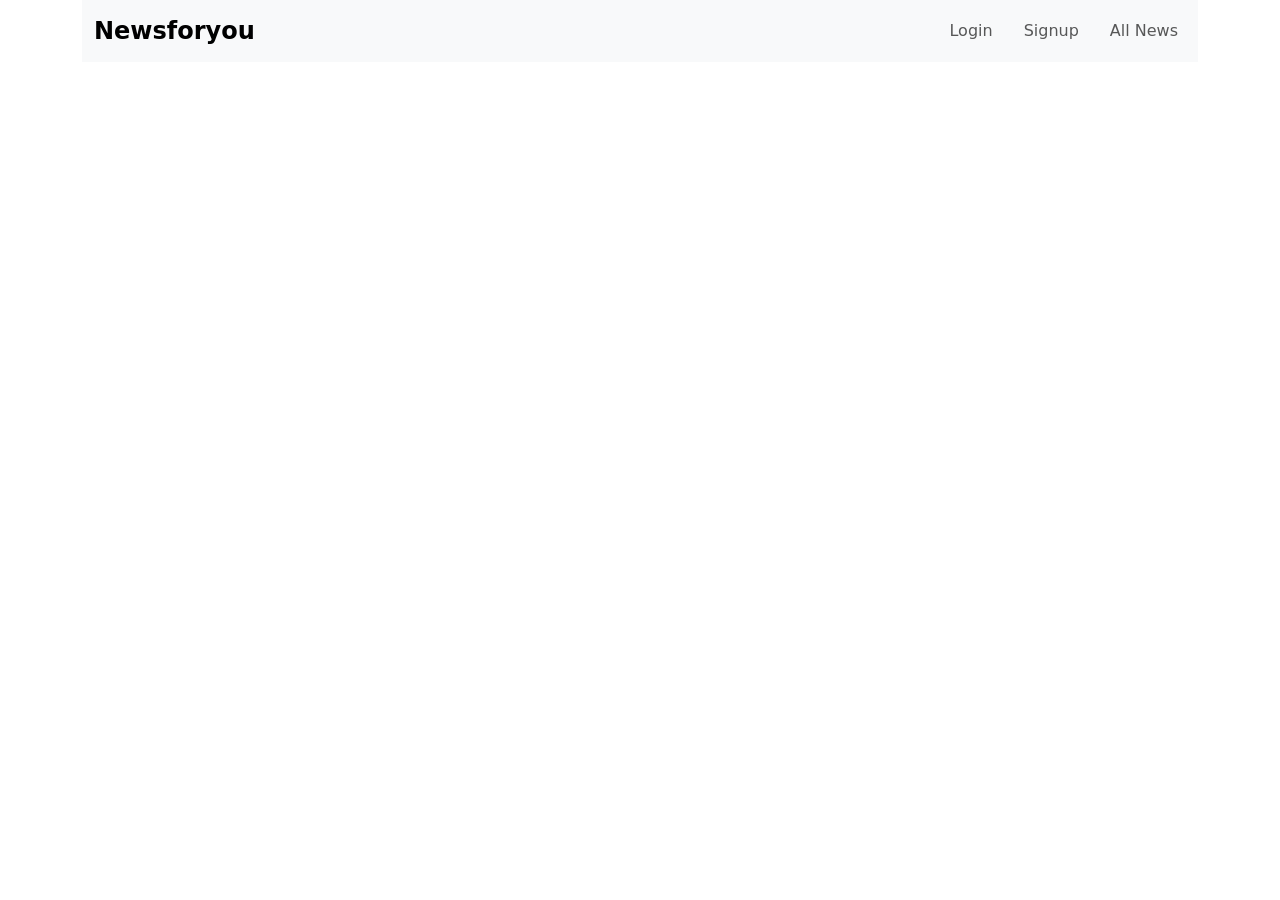
<file: NewsForYouFrontend/Index.html>
<!DOCTYPE html>
<html lang="en">

<head>
    <meta charset="UTF-8">
    <meta name="viewport" content="width=device-width, initial-scale=1.0">
    <title>NewsForYou</title>
    <link href="https://cdn.jsdelivr.net/npm/bootstrap@5.3.3/dist/css/bootstrap.min.css" rel="stylesheet"
        integrity="sha384-QWTKZyjpPEjISv5WaRU9OFeRpok6YctnYmDr5pNlyT2bRjXh0JMhjY6hW+ALEwIH" crossorigin="anonymous">
    <script src="https://cdn.jsdelivr.net/npm/bootstrap@5.3.3/dist/js/bootstrap.bundle.min.js"
        integrity="sha384-YvpcrYf0tY3lHB60NNkmXc5s9fDVZLESaAA55NDzOxhy9GkcIdslK1eN7N6jIeHz"
        crossorigin="anonymous"></script>
    <script src="https://cdnjs.cloudflare.com/ajax/libs/jquery/3.7.1/jquery.min.js"
        integrity="sha512-v2CJ7UaYy4JwqLDIrZUI/4hqeoQieOmAZNXBeQyjo21dadnwR+8ZaIJVT8EE2iyI61OV8e6M8PP2/4hpQINQ/g=="
        crossorigin="anonymous" referrerpolicy="no-referrer"></script>
    <link rel="stylesheet" href="style.css">
</head>

<body>

    <div id="navbar"></div>

    <div class="main-content" style="margin-top: 10px;">
        <div class="sidebar">
            <div class="left-bar">
                <div class="label">
                    <center>Select Category</center>
                </div>
                <!-- <input class="form-check-input mt-0" type="checkbox" value="" aria-label="Checkbox for following text input"> -->
                <div id="multiselect">

                </div>
            </div>
        </div>
        <main id="news"></main>
    </div>

    <script src="https://cdn.jsdelivr.net/npm/@popperjs/core@2.11.8/dist/umd/popper.min.js"
        integrity="sha384-I7E8VVD/ismYTF4hNIPjVp/Zjvgyol6VFvRkX/vR+Vc4jQkC+hVqc2pM8ODewa9r"
        crossorigin="anonymous"></script>
    <script src="https://cdn.jsdelivr.net/npm/bootstrap@5.3.3/dist/js/bootstrap.min.js"
        integrity="sha384-0pUGZvbkm6XF6gxjEnlmuGrJXVbNuzT9qBBavbLwCsOGabYfZo0T0to5eqruptLy"
        crossorigin="anonymous"></script>
    <script src="Scripts/ajaxHandler.js"></script>
    <script src="Scripts/Script.js"></script>
</body>

</html>
</file>
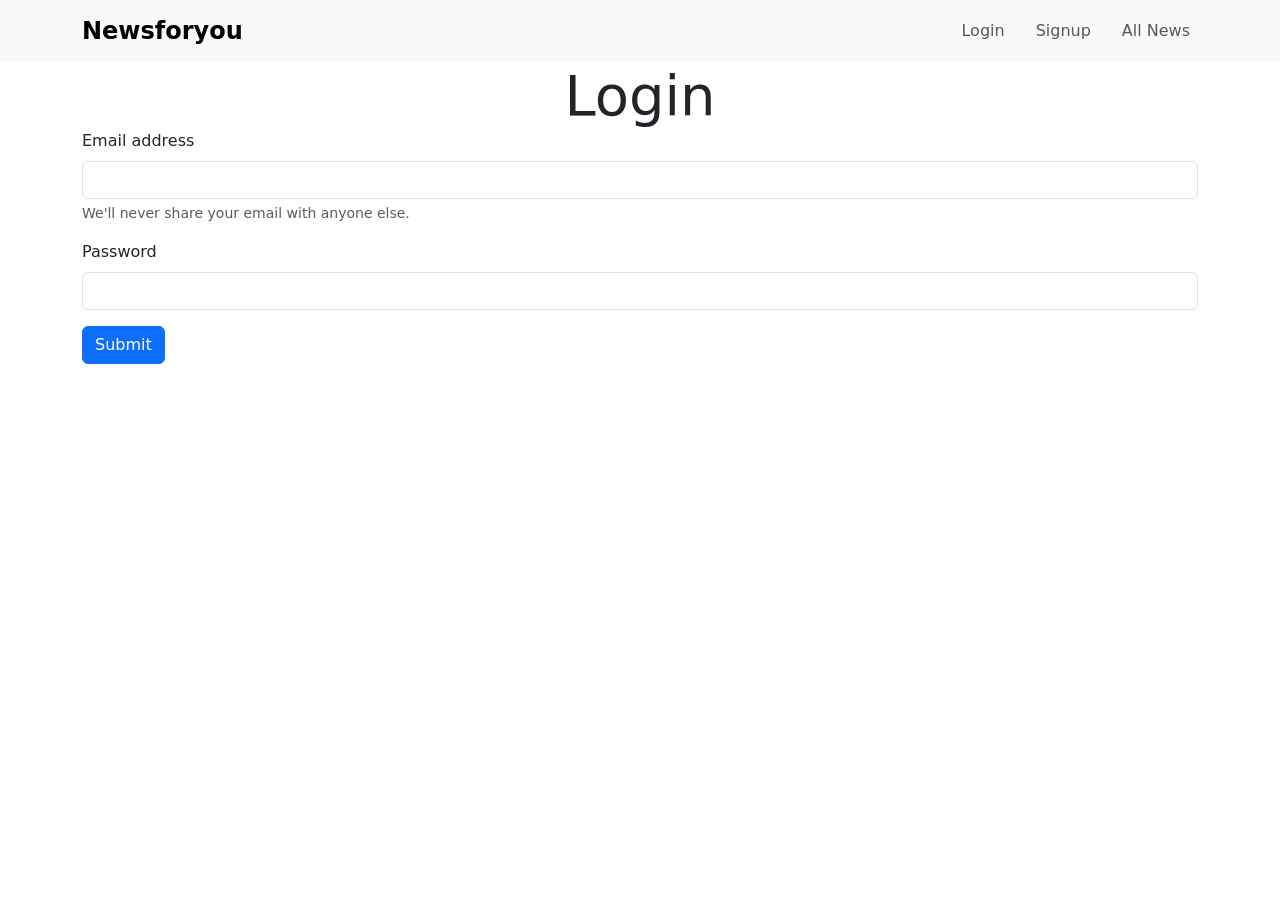
<file: NewsForYouFrontend/Login.html>
<!DOCTYPE html>
<html lang="en">
<head>
    <meta charset="UTF-8">
    <meta name="viewport" content="width=device-width, initial-scale=1.0">
    <title>Login</title>
    <link href="https://cdn.jsdelivr.net/npm/bootstrap@5.3.3/dist/css/bootstrap.min.css" rel="stylesheet"
    integrity="sha384-QWTKZyjpPEjISv5WaRU9OFeRpok6YctnYmDr5pNlyT2bRjXh0JMhjY6hW+ALEwIH" crossorigin="anonymous">
<script src="https://cdn.jsdelivr.net/npm/bootstrap@5.3.3/dist/js/bootstrap.bundle.min.js"
    integrity="sha384-YvpcrYf0tY3lHB60NNkmXc5s9fDVZLESaAA55NDzOxhy9GkcIdslK1eN7N6jIeHz"
    crossorigin="anonymous"></script>
<script src="https://cdnjs.cloudflare.com/ajax/libs/jquery/3.7.1/jquery.min.js"
    integrity="sha512-v2CJ7UaYy4JwqLDIrZUI/4hqeoQieOmAZNXBeQyjo21dadnwR+8ZaIJVT8EE2iyI61OV8e6M8PP2/4hpQINQ/g=="
    crossorigin="anonymous" referrerpolicy="no-referrer"></script>
</head>
<body>
    
    <div id="navbar"></div>

    <div class="container">
        <center class="display-4">Login</center>
        <form>
            <div class="mb-3">
              <label for="exampleInputEmail1" class="form-label">Email address</label>
              <input type="email" class="form-control" id="emailid" aria-describedby="emailHelp">
              <div id="emailHelp" class="form-text">We'll never share your email with anyone else.</div>
            </div>
            <div class="mb-3">
              <label for="exampleInputPassword1" class="form-label">Password</label>
              <input type="password" class="form-control" id="password">
            </div>
            <button type="button" class="btn btn-primary" onclick="login()">Submit</button>
        </form>
    </div>




      <script src="https://cdn.jsdelivr.net/npm/@popperjs/core@2.11.8/dist/umd/popper.min.js"
      integrity="sha384-I7E8VVD/ismYTF4hNIPjVp/Zjvgyol6VFvRkX/vR+Vc4jQkC+hVqc2pM8ODewa9r"
      crossorigin="anonymous"></script>
  <script src="https://cdn.jsdelivr.net/npm/bootstrap@5.3.3/dist/js/bootstrap.min.js"
      integrity="sha384-0pUGZvbkm6XF6gxjEnlmuGrJXVbNuzT9qBBavbLwCsOGabYfZo0T0to5eqruptLy"
      crossorigin="anonymous"></script>
      <script src="Scripts/ajaxHandler.js"></script>
      <script src="Scripts/Login.js"></script>
</body>
</html>
</file>
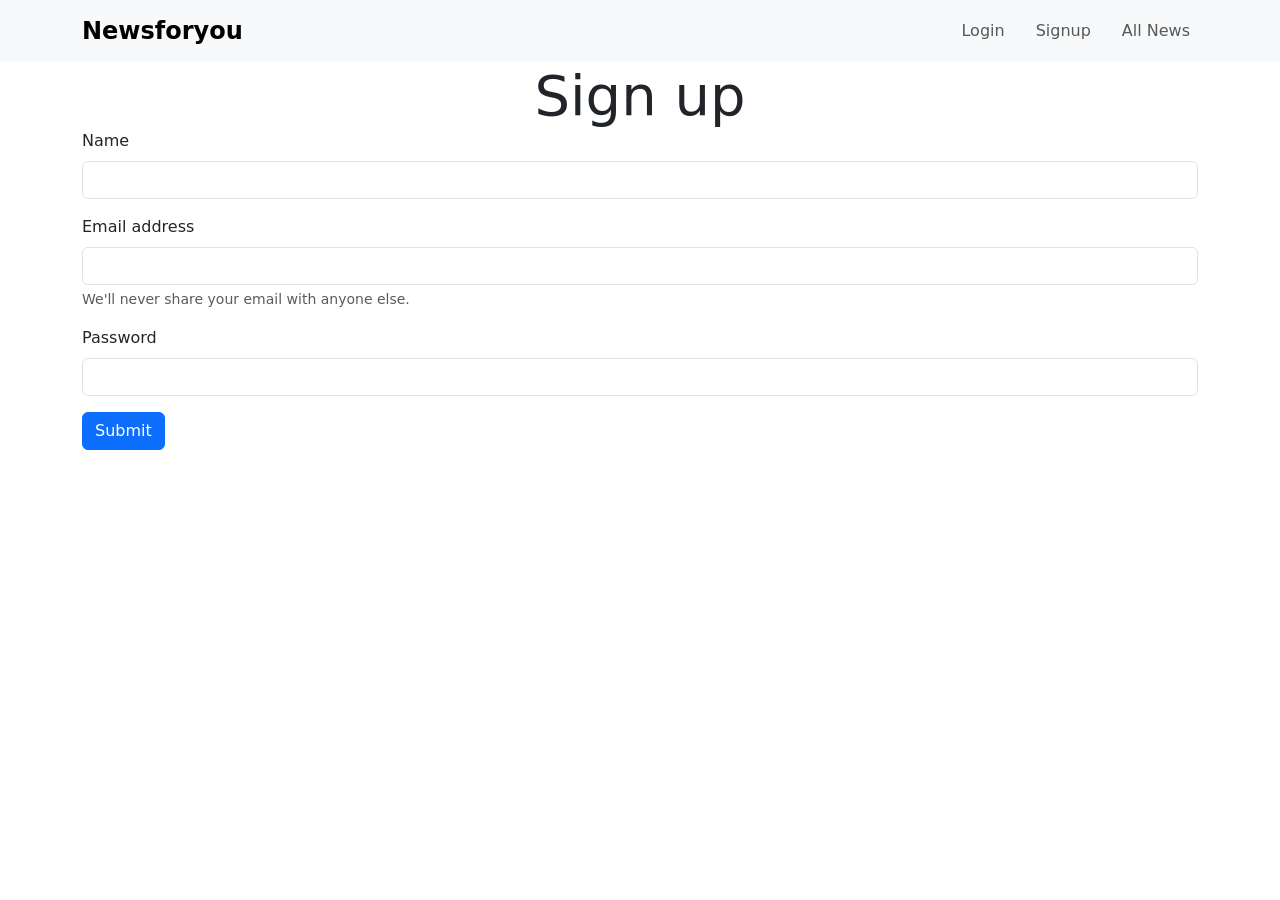
<file: NewsForYouFrontend/Signup.html>
<!DOCTYPE html>
<html lang="en">

<head>
  <meta charset="UTF-8">
  <meta name="viewport" content="width=device-width, initial-scale=1.0">
  <title>Signup</title>
  <link href="https://cdn.jsdelivr.net/npm/bootstrap@5.3.3/dist/css/bootstrap.min.css" rel="stylesheet"
    integrity="sha384-QWTKZyjpPEjISv5WaRU9OFeRpok6YctnYmDr5pNlyT2bRjXh0JMhjY6hW+ALEwIH" crossorigin="anonymous">
  <script src="https://cdn.jsdelivr.net/npm/bootstrap@5.3.3/dist/js/bootstrap.bundle.min.js"
    integrity="sha384-YvpcrYf0tY3lHB60NNkmXc5s9fDVZLESaAA55NDzOxhy9GkcIdslK1eN7N6jIeHz"
    crossorigin="anonymous"></script>
  <script src="https://cdnjs.cloudflare.com/ajax/libs/jquery/3.7.1/jquery.min.js"
    integrity="sha512-v2CJ7UaYy4JwqLDIrZUI/4hqeoQieOmAZNXBeQyjo21dadnwR+8ZaIJVT8EE2iyI61OV8e6M8PP2/4hpQINQ/g=="
    crossorigin="anonymous" referrerpolicy="no-referrer"></script>
</head>

<body>

  <div id="navbar"></div>

  <div class="container">
    <center class="display-4">Sign up</center>
    <form>
      <div class="mb-3">
        <label for="exampleInputEmail1" class="form-label">Name</label>
        <input type="text" class="form-control" id="name" aria-describedby="emailHelp">
      </div>
      <div class="mb-3">
        <label for="exampleInputEmail1" class="form-label">Email address</label>
        <input type="email" class="form-control" id="emailid" aria-describedby="emailHelp" onchange="checkEmail()">
        <div id="emailHelp" class="form-text">We'll never share your email with anyone else.</div>
      </div>
      <div class="mb-3">
        <label for="exampleInputPassword1" class="form-label">Password</label>
        <input type="password" class="form-control" id="password">
      </div>
      <button type="button" class="btn btn-primary" id="signupform" onclick="signup()">Submit</button>
    </form>
  </div>




  <script src="https://cdn.jsdelivr.net/npm/@popperjs/core@2.11.8/dist/umd/popper.min.js"
    integrity="sha384-I7E8VVD/ismYTF4hNIPjVp/Zjvgyol6VFvRkX/vR+Vc4jQkC+hVqc2pM8ODewa9r"
    crossorigin="anonymous"></script>
  <script src="https://cdn.jsdelivr.net/npm/bootstrap@5.3.3/dist/js/bootstrap.min.js"
    integrity="sha384-0pUGZvbkm6XF6gxjEnlmuGrJXVbNuzT9qBBavbLwCsOGabYfZo0T0to5eqruptLy"
    crossorigin="anonymous"></script>
    <script src="Scripts/ajaxHandler.js"></script>
  <script src="Scripts/Signup.js"></script>
</body>

</html>
</file>
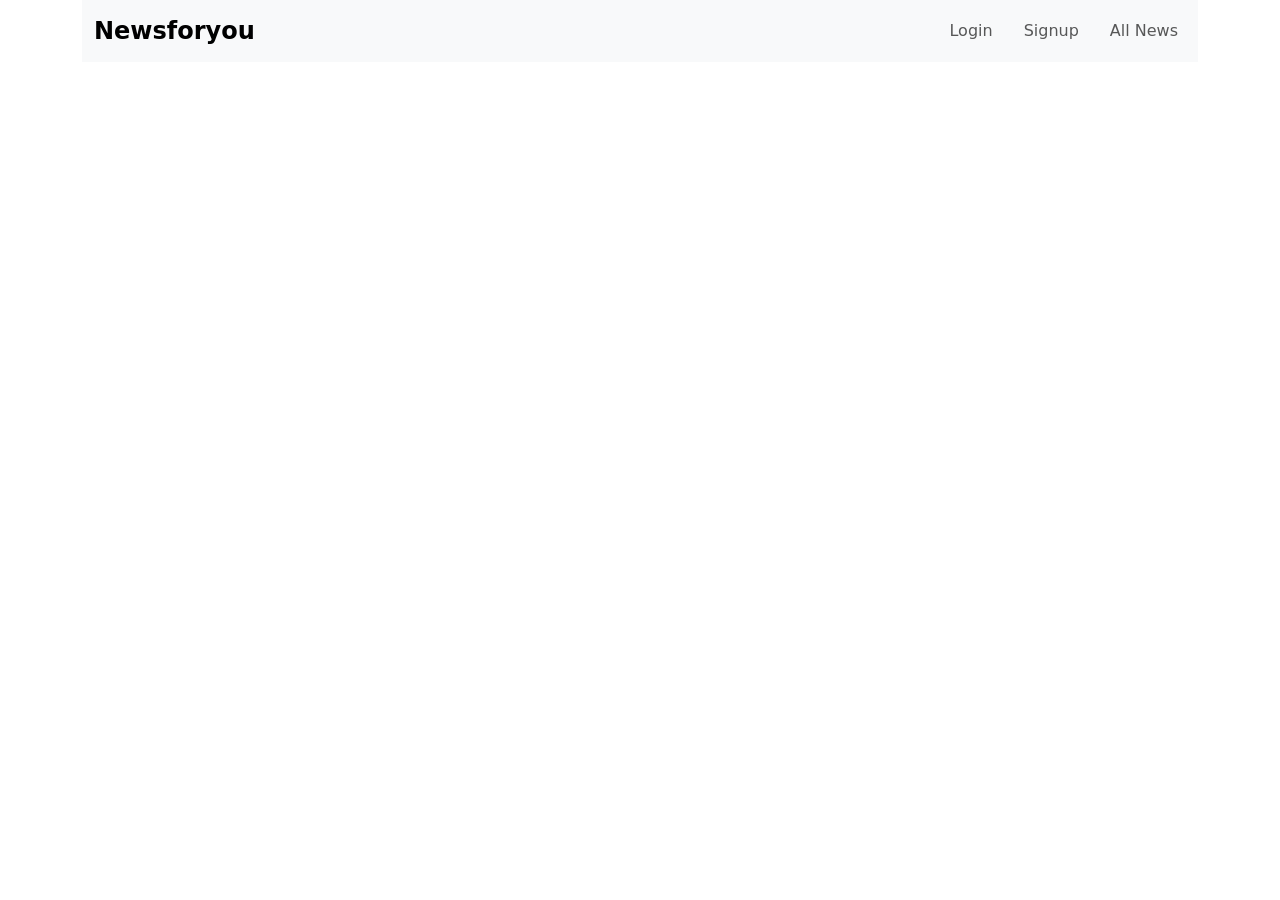
<file: NewsForYouFrontend/Startup.html>
<!DOCTYPE html>
<html lang="en">
<head>
    <meta charset="UTF-8">
    <meta name="viewport" content="width=device-width, initial-scale=1.0">
    <title>Select Newspaper</title>
    <link href="https://cdn.jsdelivr.net/npm/bootstrap@5.3.3/dist/css/bootstrap.min.css" rel="stylesheet"
        integrity="sha384-QWTKZyjpPEjISv5WaRU9OFeRpok6YctnYmDr5pNlyT2bRjXh0JMhjY6hW+ALEwIH" crossorigin="anonymous">
    <script src="https://cdn.jsdelivr.net/npm/bootstrap@5.3.3/dist/js/bootstrap.bundle.min.js"
        integrity="sha384-YvpcrYf0tY3lHB60NNkmXc5s9fDVZLESaAA55NDzOxhy9GkcIdslK1eN7N6jIeHz"
        crossorigin="anonymous"></script>
    <script src="https://cdnjs.cloudflare.com/ajax/libs/jquery/3.7.1/jquery.min.js"
        integrity="sha512-v2CJ7UaYy4JwqLDIrZUI/4hqeoQieOmAZNXBeQyjo21dadnwR+8ZaIJVT8EE2iyI61OV8e6M8PP2/4hpQINQ/g=="
        crossorigin="anonymous" referrerpolicy="no-referrer"></script>
</head>
<body class="container">

    <div id="navbar"></div>
    
    <div class="mt-5" id="allpaper">

    </div>


    <script src="https://cdn.jsdelivr.net/npm/@popperjs/core@2.11.8/dist/umd/popper.min.js"
        integrity="sha384-I7E8VVD/ismYTF4hNIPjVp/Zjvgyol6VFvRkX/vR+Vc4jQkC+hVqc2pM8ODewa9r"
        crossorigin="anonymous"></script>
    <script src="https://cdn.jsdelivr.net/npm/bootstrap@5.3.3/dist/js/bootstrap.min.js"
        integrity="sha384-0pUGZvbkm6XF6gxjEnlmuGrJXVbNuzT9qBBavbLwCsOGabYfZo0T0to5eqruptLy"
        crossorigin="anonymous"></script>
    <script src="Scripts/ajaxHandler.js"></script>
    <script src="Scripts/Startup.js"></script>
</body>
</html>
</file>
<file: NewsForYouFrontend/style.css>
.main-content {
    display: flex;
    flex-direction: row;
}

body{
    overflow-x: hidden;
}

.sidebar {
    width: 18%;
    display: flex;
    justify-content: center;
}

main {
    width: 82%;
}

.navbar-brand {
    font-size: 1.5rem;
    font-weight: bold;
}

@media (min-width: 992px) {
    .navbar-nav {
        flex-direction: row;
    }

    .nav-item {
        padding-left: 15px;
    }
}

.left-bar{
    position: fixed;
}

.label{
    width: 100%;
    margin-top: 5px;
    display: flex;
    justify-content: center;
    text-decoration: underline;
    font-size: 20px;
    margin-bottom: 10px;
}

.left-panel{
    width: 100%;
    display: flex;
    flex-direction: row;
    justify-content: left;
    padding: 2px;
    scale: 1.2px;
}

.checkbox-label{
    margin-left: 5px;
    margin-top: -5px;
}
</file>
